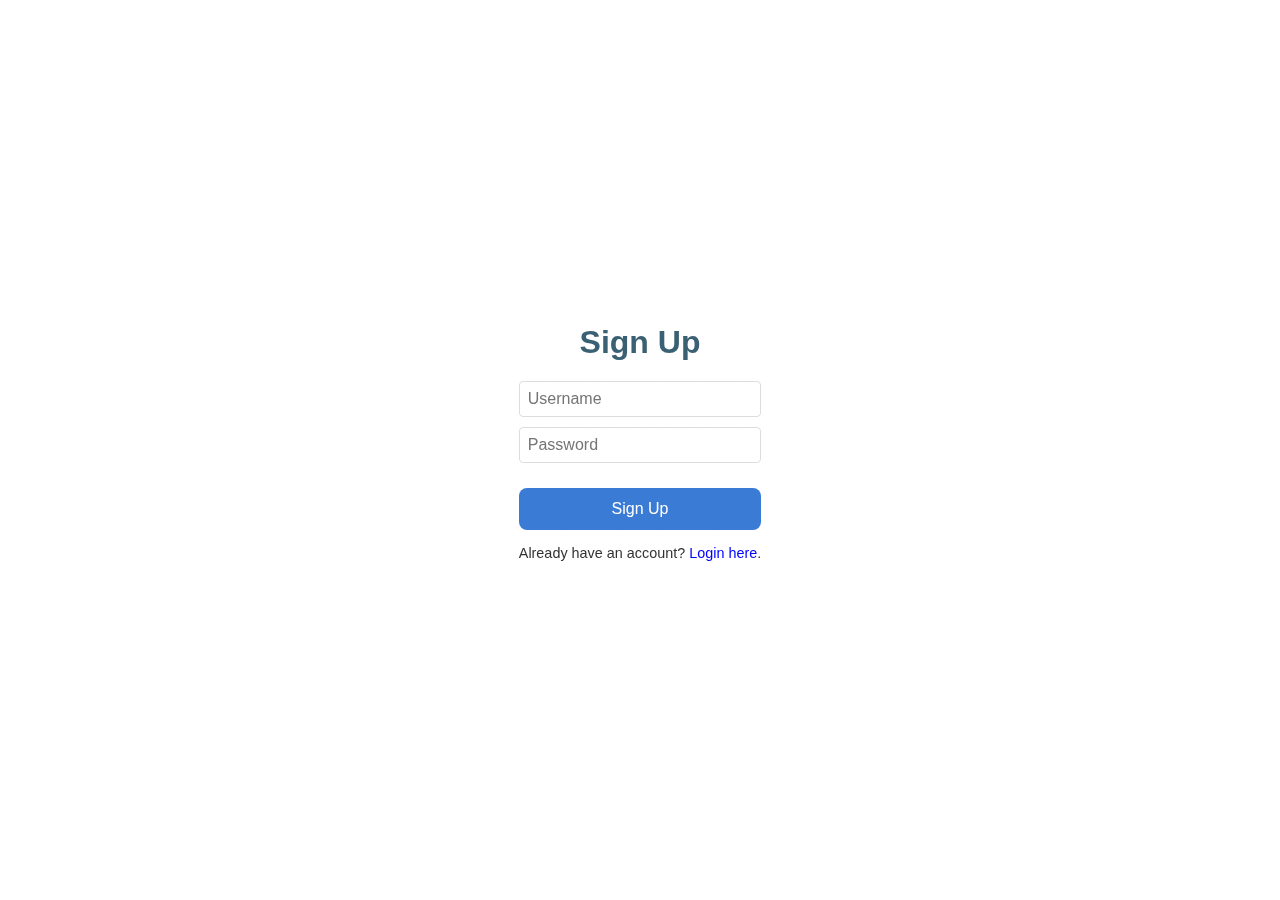
<file: index.html>
<!DOCTYPE html>
<html lang="en">
<head>
    <meta charset="UTF-8">
    <meta name="viewport" content="width=device-width, initial-scale=1.0">
    <link rel="stylesheet" href="styles.css">
    <title>Password Manager Signup/Login</title>
   
</head>
<body>
    <div class="container glass">
        <h2 id="formTitle">Sign Up</h2>
        
        <!-- Signup Form -->
        <form id="signupForm" class="form active">
            <input type="text" id="signupUsername" placeholder="Username" required>
            <input type="password" id="signupPassword" placeholder="Password" required>
            <button type="button" onclick="signUp()">Sign Up</button>
            <p>Already have an account?  <a onclick="toggleForm()" style="color:blue">Login here</a>.</p>
        </form>
        
        <!-- Login Form -->
        <form id="loginForm" class="form">
            <input type="text" id="loginUsername" placeholder="Username" required>
            <input type="password" id="loginPassword" placeholder="Password" required>
            <button type="button" onclick="login()">Login</button>
            <p>Don't have an account? <a onclick="toggleForm()">Sign up here</a>.</p>
        </form>
        
        <!-- Message Placeholder -->
        <p id="message"></p>
    </div>
 <style>
        /* Basic reset and background */
        * {
            box-sizing: border-box;
            margin: 0;
            padding: 0;
        }
        body {
            font-family: Arial, sans-serif;
            display: flex;
            justify-content: center;
            align-items: center;
            height: 100vh;
            color: #333;
        }
        

        
        /* Form and input styling */
        h2 {
            font-size: 2em;
            margin-bottom: 20px;
            color: #3a6073;
        }
        
        .form {
            display: none;
            transition: opacity 0.5s;
        }
        
        .form.active {
            display: block;
        }
        
        input {
            display: block;
            width: 100%;
            padding: 12px;
            margin: 10px 0;
            border-radius: 8px;
            border: 1px solid #ddd;
            font-size: 1em;
        }
        
        button {
            width: 100%;
            padding: 12px;
            font-size: 1em;
            color: #fff;
            background: #3a7bd5;
            border: none;
            border-radius: 8px;
            cursor: pointer;
            transition: background 0.3s;
        }
        
        button:hover {
            background: #2e6099;
        }
        
        p {
            margin-top: 15px;
            font-size: 0.9em;
        }
        
         Link styling 
        a {
            color: #3a7bd5;
            cursor: pointer;
            text-decoration: none;
            font-weight: bold;
            transition: color 0.3s;
        }
        
        a:hover {
            color: #2e6099;
        }
  </style>
    <script src="script.js"></script> 
</body>
</html>

</html>
</file>
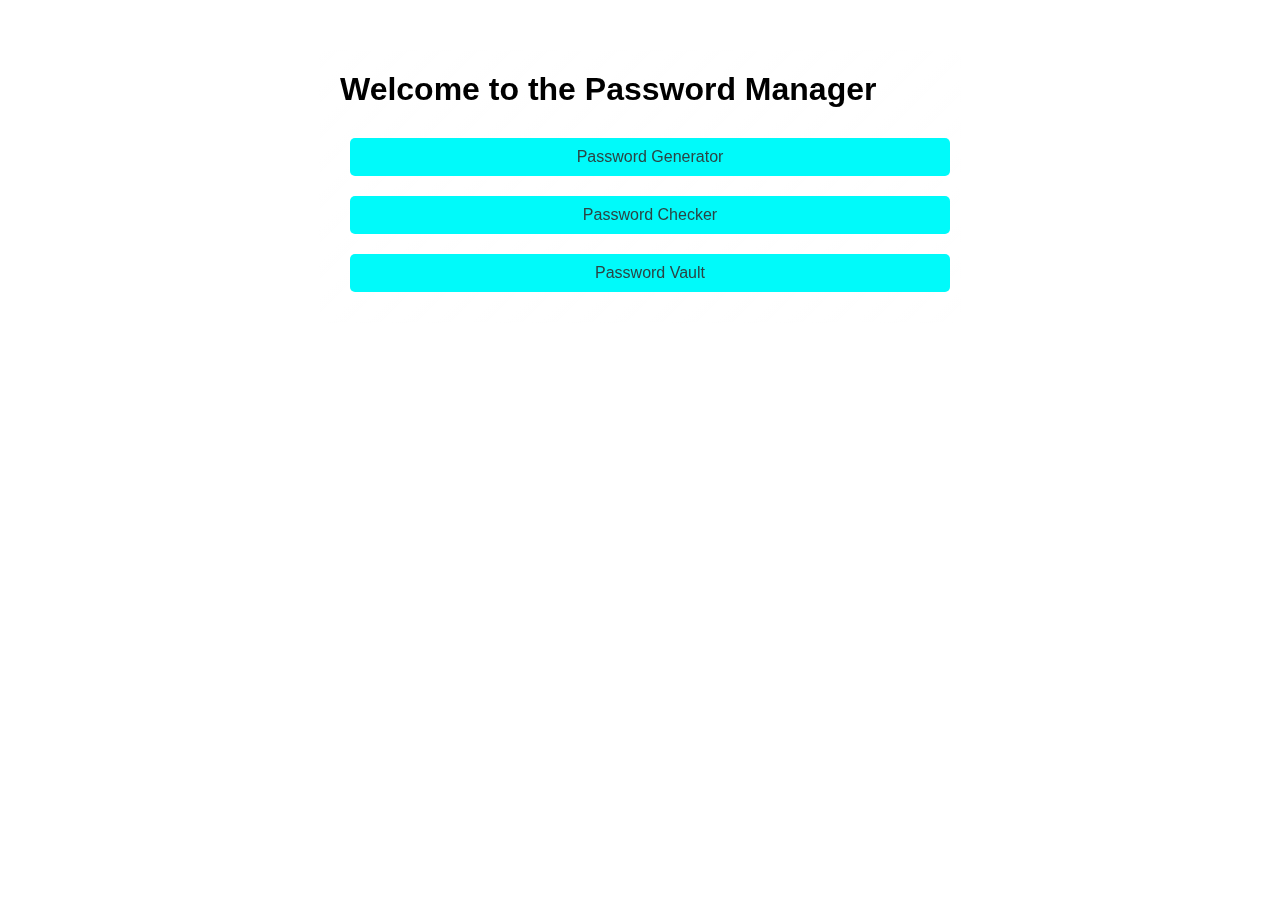
<file: page1.html>
<!DOCTYPE html>
<html lang="en">
<head>
    <meta charset="UTF-8">
    <meta name="viewport" content="width=device-width, initial-scale=1.0">
    <title>Password Manager - Introduction</title>
    <link rel="stylesheet" href="styles.css">
</head>
<body>
    <div class="container glass">
        <h1>Welcome to the Password Manager</h1>
        <p>
          
        </p>

        <div class="buttons">
                      <button onclick="window.location.href='page2.html'">Password Generator</button>

            <button onclick="window.location.href='page3.html'">Password Checker</button>
            <button onclick="window.location.href='page5.html'">Password Vault</button>
        </div>
    </div>

    <style>
       

        .container {
            max-width: 600px;
            margin: 50px auto;
            padding: 20px;
          
            border-radius: 8px;
        }

        h1 {
            color: black;
        }

        p {
           
           color:#2B4444;
            font-size: 1.1em;
            line-height: 1.5;
            margin-bottom: 20px;
        }

        .buttons button {
            padding: 10px 20px;
            margin: 10px;
            font-size: 1em;
            color: #2B4444;
            background-color: #00FAFA;
            border: none;
            border-radius: 5px;
            cursor: pointer;
            transition: background-color 0.3s ease;
        }

        .buttons button:hover {
            background-color: #45a049;
        }
    </style>
</body>
</html>
</file>
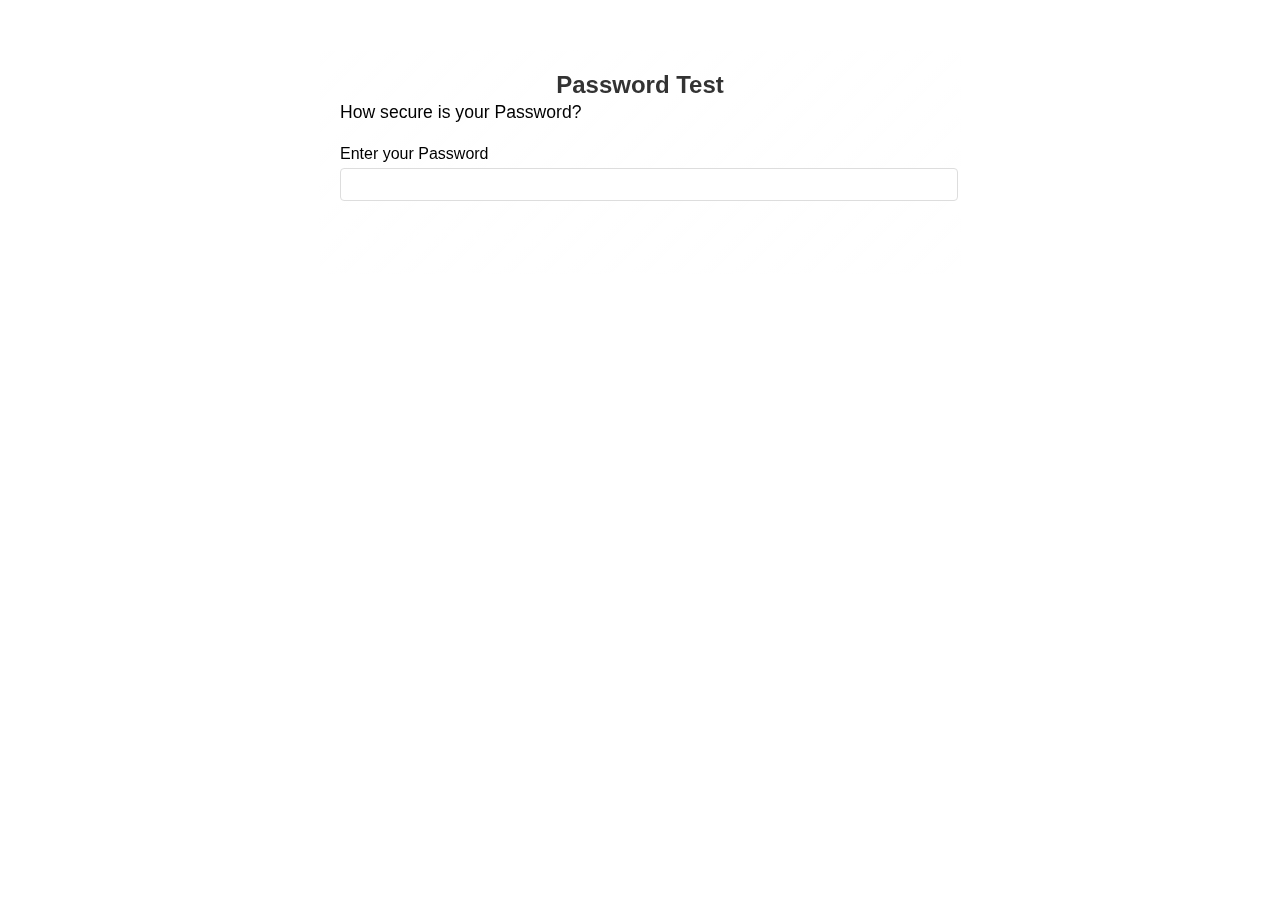
<file: page3.html>
<!DOCTYPE html>
<html lang="en">
<head>
    <meta charset="UTF-8">
    <meta name="viewport" content="width=device-width, initial-scale=1.0">
        <link rel="stylesheet" href="styles.css">

    <title>Password Setting</title>

</head>


<div class="container glass">
    <h2>Password Test</h2>
    <p>How secure is your Password?</p>
    <form id="passwordForm">
        <label for="newPassword"  style="color:black">Enter your Password</label>
        <input type="password" id="newPassword" name="newPassword" required  style="margin-bottom:18px">
        <div class="strength" id="strengthMessage" style="font-size:30px">Strength: <span id="strengthLevel">Weak</span></div>

       <!--<label for="confirmPassword"  style="color:black">Confirm Password</label>-->
       <!-- <input type="password" id="confirmPassword" name="confirmPassword" required>-->
        <div class="error" id="errorMessage"></div> 

    </form>
</div>
<style> 

        .container {
            max-width: 600px;
            margin: 50px auto;
            padding: 20px;
          
            border-radius: 8px;
        }

        h1 {
            color: black;
        }

        p {
           color:black;
            font-size: 1.1em;
            line-height: 1.5;
            margin-bottom: 20px;
        }

        .buttons button {
            padding: 10px 20px;
            margin: 10px;
            font-size: 1em;
            color: black;
            background-color: #00FAFA;
            border: none;
            border-radius: 5px;
            cursor: pointer;
            transition: background-color 0.3s ease;
        }
        </style>

<script>
    const newPassword = document.getElementById("newPassword");
    const confirmPassword = document.getElementById("confirmPassword");
    const strengthMessage = document.getElementById("strengthMessage");
    const strengthLevel = document.getElementById("strengthLevel");
    const errorMessage = document.getElementById("errorMessage");
    const submitButton = document.getElementById("submitButton");

    newPassword.addEventListener("input", updateStrength);
    confirmPassword.addEventListener("input", checkMatch);

    function updateStrength() {
        const strength = calculateStrength(newPassword.value);
        strengthLevel.textContent = strength;
        strengthLevel.className = strength.toLowerCase();
        checkMatch();
    }

    function calculateStrength(password) {
        let strength = "Weak";
        const hasLower = /[a-z]/.test(password);
        const hasUpper = /[A-Z]/.test(password);
        const hasNumber = /[0-9]/.test(password);
        const hasSpecial = /[^a-zA-Z0-9]/.test(password);

        if (password.length >= 8 && hasLower && hasUpper && hasNumber && hasSpecial) {
            strength = "Strong";

        } else if (password.length >= 6 && ((hasLower && hasUpper) || (hasNumber && hasSpecial))) {
            strength = "Medium";
        }
        
        return strength;
    }

    function checkMatch() {
        if (newPassword.value !== confirmPassword.value) {
            errorMessage.textContent = "Passwords do not match";
            submitButton.disabled = true;
        } else {
            errorMessage.textContent = "";
            submitButton.disabled = newPassword.value === "" || strengthLevel.textContent === "Weak";
        }
    }

    document.getElementById("passwordForm").addEventListener("submit", function(event) {
        event.preventDefault();
        if (newPassword.value === confirmPassword.value && strengthLevel.textContent !== "Weak") {
            alert("Password has been set successfully!");
            newPassword.value = "";
            confirmPassword.value = "";
            submitButton.disabled = true;
        }
    });
</script>
</file>
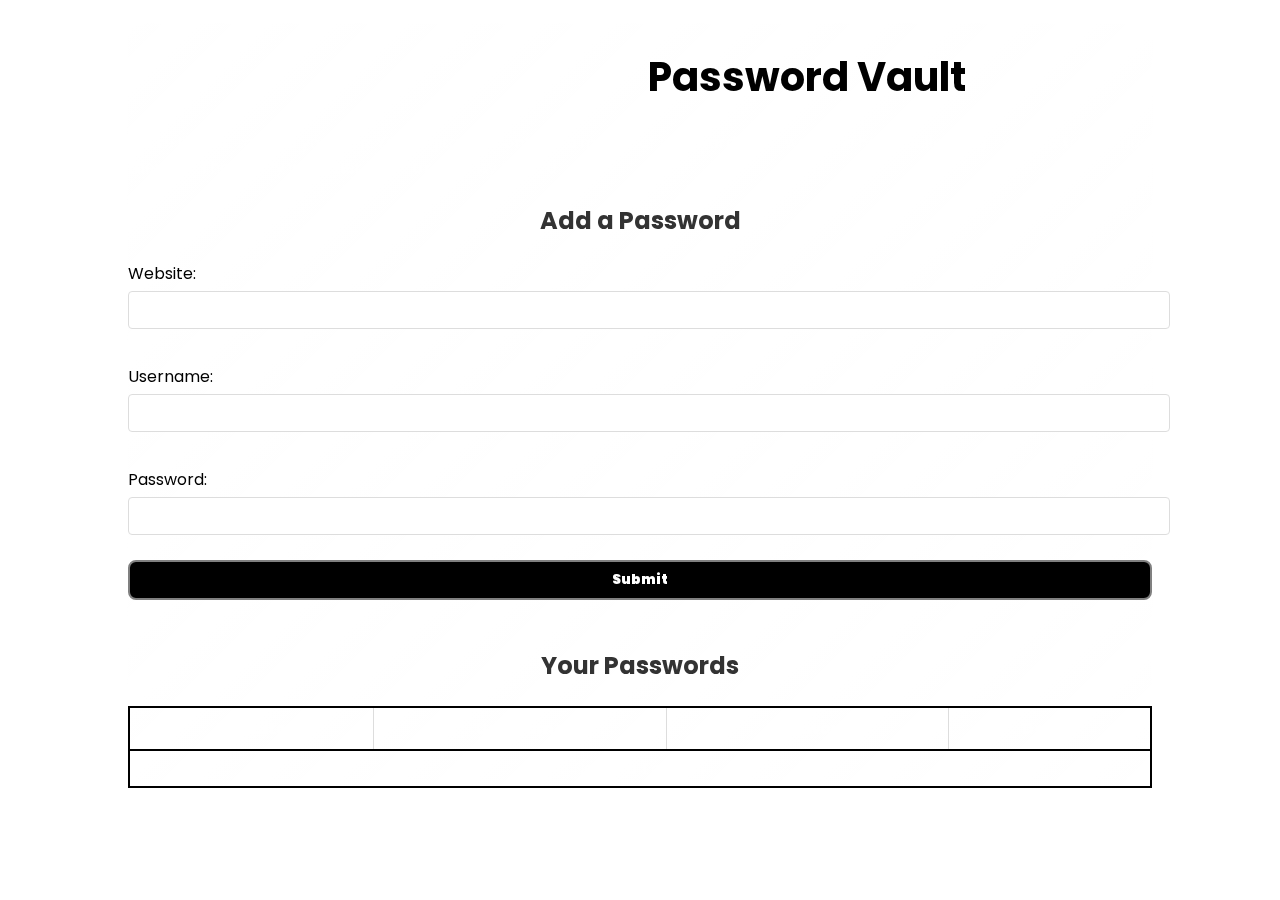
<file: page5.html>
<!DOCTYPE html>
<html lang="en">

<head>
    <meta charset="UTF-8">
    <meta name="viewport" content="width=device-width, initial-scale=1.0">
    <title>PassX - Your Personal Password Manager</title>
    <link rel="stylesheet" href="styles.css">
</head>

<body>
    <div class="container glass">
        <h1 style="color: black; font-size: 40px;"><pre>                                                                 Password Vault</pre></h1>
        <p>We're thrilled to have you here. Your digital life contains a myriad of passwords, and we know how
            challenging it can be to manage them all. That's why we're here to make it easy for you.</p>

        <h2>Add a Password</h2>
        <form id="passwordForm">
            <label for="website" style="color: black">Website:</label>
            <input type="text" id="website" name="website" required>
            <br><br>

            <label for="username" style="color: black">Username:</label>
            <input type="text" id="username" name="username" required>
            <br><br>

            <label for="password" style="color: black">Password:</label>
            <input type="password" id="password" name="password" required>
            <br>

            <button class="btn" type="submit">Submit</button>
        </form>

        <h2>Your Passwords <span id="alert">(Copied!)</span></h2>
        <table>
            <tr>
                <th>Website</th>
                <th>Username</th>
                <th>Password</th>
                <th>Delete</th>
            </tr>
        </table>
    </div>
    
    <style>
        @import url('https://fonts.googleapis.com/css2?family=Noto+Sans:ital,wght@0,700;1,300&family=Poppins:wght@300;400;600&display=swap');

        * {
            margin: 0;
            padding: 0;
            font-family: 'Noto Sans', sans-serif;
            font-family: 'Poppins', sans-serif;
        }

        table, td, tr {
            border: 2px solid black;
            border-collapse: collapse;
            padding: 5px 13px;
        }

        .container {
            max-width: 80vw;
            margin: 23px auto;
        }

        h1, h2, h3 {
            margin: 23px 0;
        }

        .btn {
            padding: 8px 17px;
            background: black;
            color: white;
            font-weight: 900;
            border: 2px solid gray;
            border-radius: 8px;
            margin: 25px 0;
            cursor: pointer;
        }

        .btnsm {
            padding: 8px 17px;
            background: black;
            color: white;
            font-weight: 900;
            border: 2px solid gray;
            border-radius: 8px;
            cursor: pointer;
        }

        img {
            cursor: pointer;
            position: relative;
            bottom: 7px;
            width: 15px;
            height: 13px;
        }

        #alert {
            display: none;
        }
    </style>

    <script>
        function maskPassword(pass) {
            return "*".repeat(pass.length);
        }

        function copyText(txt) {
            navigator.clipboard.writeText(txt).then(
                () => {
                    document.getElementById("alert").style.display = "inline";
                    setTimeout(() => {
                        document.getElementById("alert").style.display = "none";
                    }, 2000);
                },
                () => {
                    alert("Clipboard copying failed");
                }
            );
        }

        const deletePassword = (website) => {
            let data = localStorage.getItem("passwords");
            let arr = JSON.parse(data);
            let arrUpdated = arr.filter((e) => e.website !== website);
            localStorage.setItem("passwords", JSON.stringify(arrUpdated));
            alert(`Successfully deleted ${website}'s password`);
            showPasswords();
        };

        const showPasswords = () => {
            let tb = document.querySelector("table");
            let data = localStorage.getItem("passwords");

            tb.innerHTML = `<tr>
                <th>Website</th>
                <th>Username</th>
                <th>Password</th>
                <th>Delete</th>
            </tr>`;

            if (data == null || JSON.parse(data).length == 0) {
                tb.innerHTML += `<tr><td colspan="4">No Data To Show</td></tr>`;
            } else {
                let arr = JSON.parse(data);
                arr.forEach((element) => {
                    tb.innerHTML += `<tr>
                        <td>${element.website} <img onclick="copyText('${element.website}')" src="./copy.svg"></td>
                        <td>${element.username} <img onclick="copyText('${element.username}')" src="./copy.svg"></td>
                        <td>${maskPassword(element.password)} <img onclick="copyText('${element.password}')" src="./copy.svg"></td>
                        <td><button class="btnsm" onclick="deletePassword('${element.website}')">Delete</button></td>
                    </tr>`;
                });
            }
            document.getElementById("website").value = "";
            document.getElementById("username").value = "";
            document.getElementById("password").value = "";
        };

        document.querySelector(".btn").addEventListener("click", (e) => {
            e.preventDefault();
            let website = document.getElementById("website").value;
            let username = document.getElementById("username").value;
            let password = document.getElementById("password").value;

            if (website && username && password) {
                let passwords = localStorage.getItem("passwords");
                let json = passwords ? JSON.parse(passwords) : [];
                json.push({ website, username, password });
                localStorage.setItem("passwords", JSON.stringify(json));
                alert("Password Saved");
                showPasswords();
            }
        });

        // Display passwords on page load
        showPasswords();
    </script>
</body>

</html>
</file>
<file: styles.css>
*{
    margin: 0;
    border: border-box;
    font-family: Arial;
}
body{
    font-family: 'Franklin Gothic Medium', 'Arial Narrow', Arial, sans-serif;
    color: white;
    text-shadow: 10px;
    background-image: url("https://img.freepik.com/free-psd/3d-rendering-cybersecurity-background_23-2151703630.jpg");
background-size: cover;
}

.glass{
    background: linear-gradient(135deg,rgba(255,255,255,0.1),rgba(255,255,255,0));
    backdrop-filter: blur(10px);
    -webkit-backdrop-filter: blur(10px);
border-radius: 20px;
border: 1px solid rgba(255,255,255,0.19);
box-shadow: 0 8px 32px 0 rgba(255,255,255,0.37);
}
.title{
    font-weight: 100px;
    color: #FFBF00;
    font-size: 80px;
}
.typing-text{
    font-size: 34px;
    font-weight: 600;
    min-width: 280px;
}



h2 {
    text-align: center;
    color: #333;
}

form label {
    display: block;
    margin-top: 10px;
    color: #666;
}

form input {
    width: 100%;
    padding: 8px;
    margin-top: 5px;
    border-radius: 4px;
    border: 1px solid #ddd;
}

button {
    width: 100%;
    padding: 10px;
    margin-top: 15px;
    background-color: #007bff;
    color: #fff;
    border: none;
    border-radius: 4px;
    cursor: pointer;
}

button:hover {
    background-color: #0056b3;
}

table {
    width: 100%;
    border-collapse: collapse;
    margin-top: 20px;
}

table, th, td {
    border: 1px solid #ddd;
}

th, td {
    padding: 8px;
    text-align: center;
}
</file>
